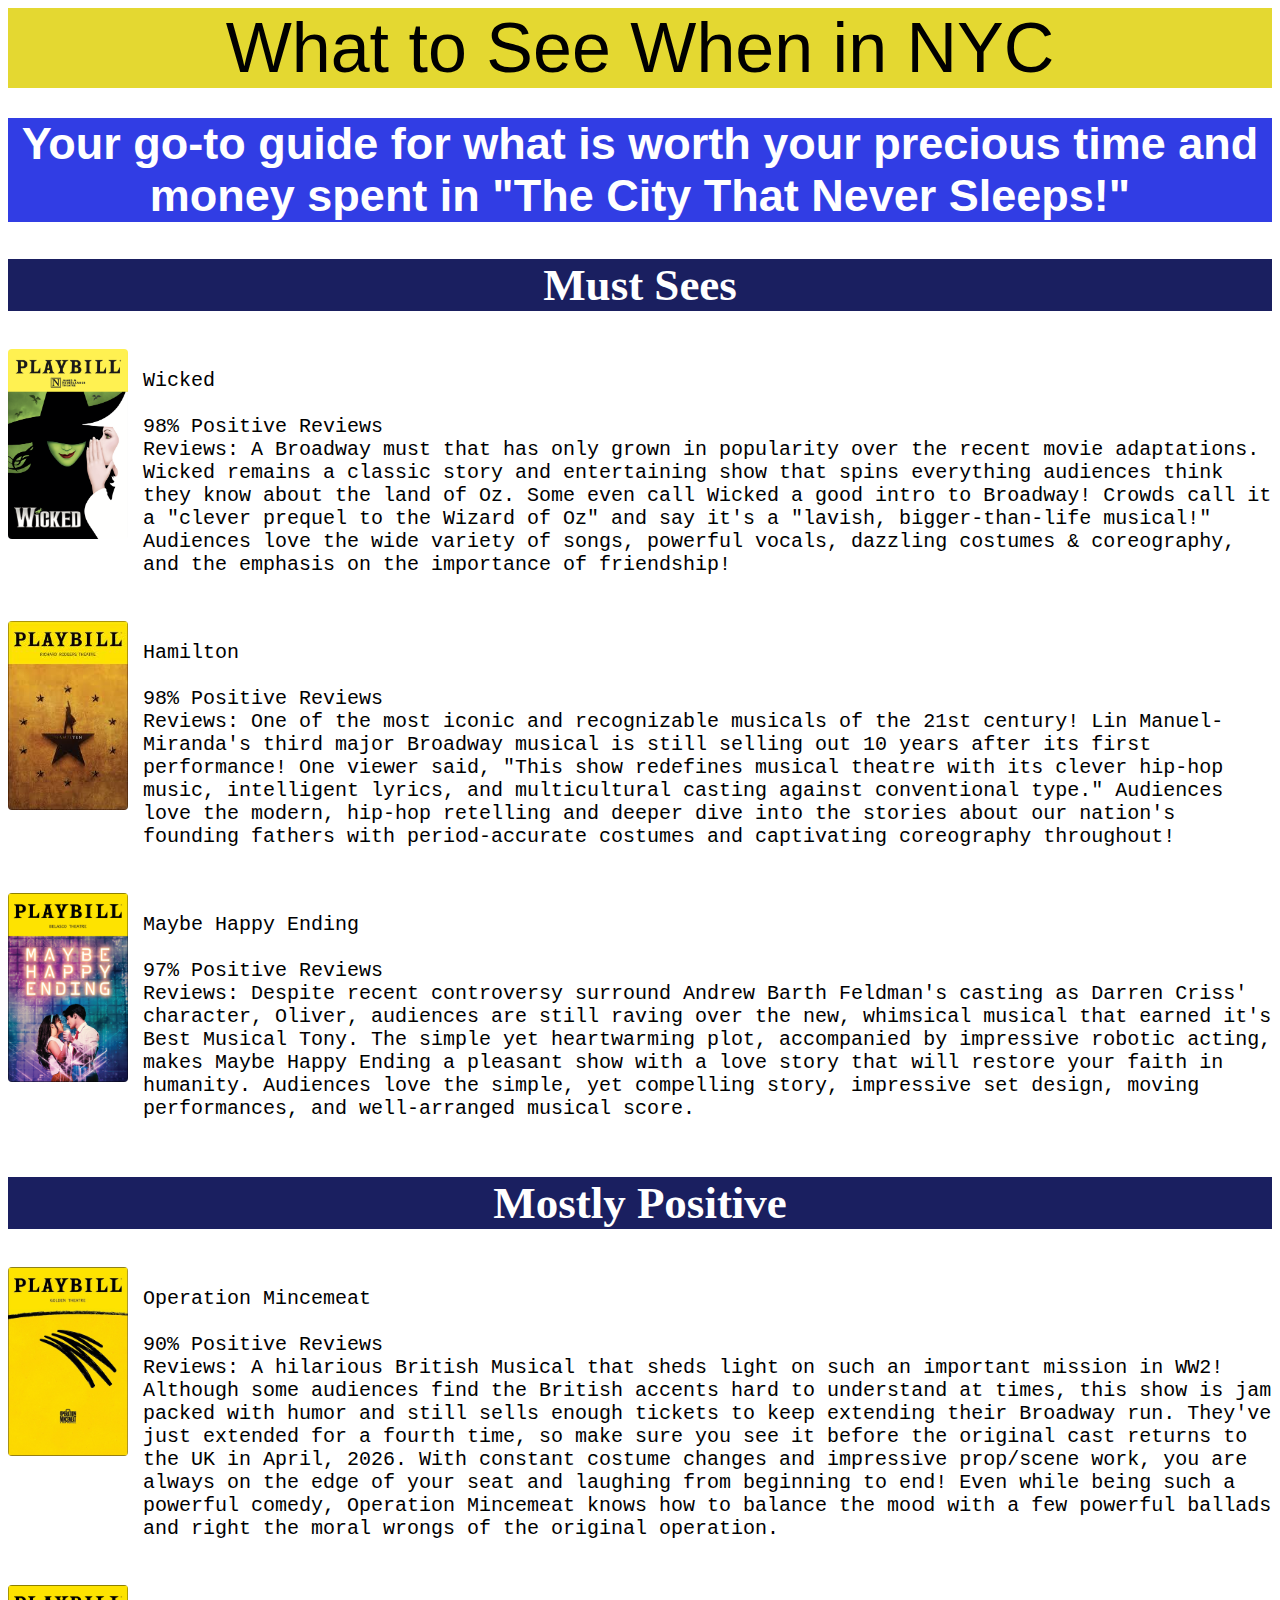
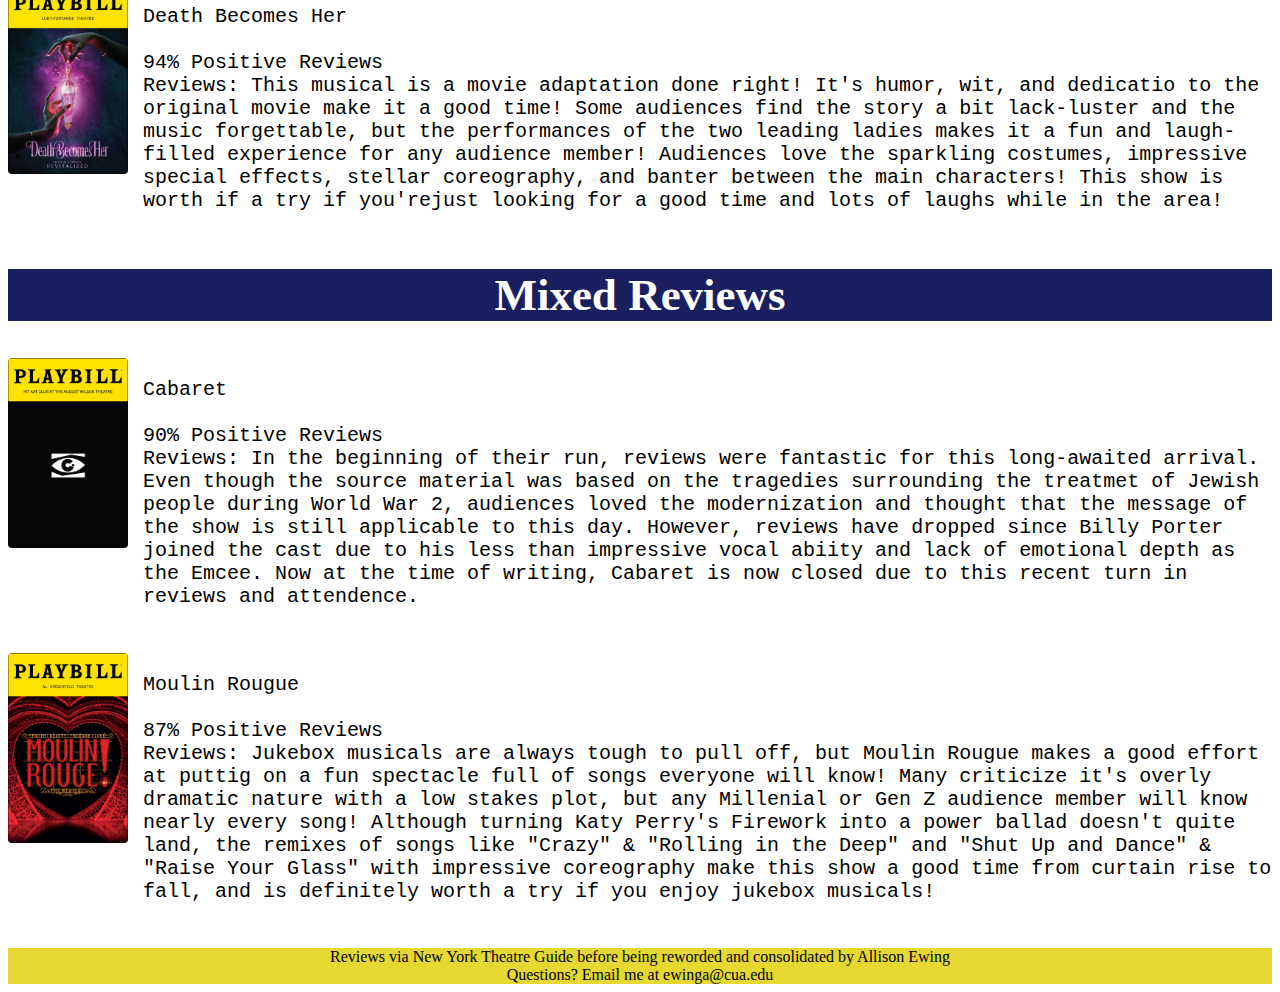
<file: index.html>
<!DOCTYPE html>
<html>
    <head>
        <!-- Google tag (gtag.js) -->
        <script async src="https://www.googletagmanager.com/gtag/js?id=G-3YSNYFY96P"></script>
        <script>
        window.dataLayer = window.dataLayer || [];
        function gtag(){dataLayer.push(arguments);}
        gtag('js', new Date());

        gtag('config', 'G-3YSNYFY96P');
        </script>
        <meta name="viewport" content="width=device-width, initial-scale=1">
        <title>What to See When in NYC</title>
        <link rel="stylesheet" href="styles.css">
        <script src=js/main.js></script>
        <script src=js/data.js></script> 
    </head>
    <body>
        <div class="layout">
            <header>
                What to See When in NYC <br>
            </header>
            <main> 
                <h1>
                    Your go-to guide for what is worth your precious time and money spent in "The City That Never Sleeps!" <br>
                </h1>
               
                <h2>Must Sees</h2>
                <div class ="show">
                    <img class="playbill" src="images/wicked.png">
                    <p>
                        Wicked <br> <br>
                        98% Positive Reviews <br>Reviews: A Broadway must that has only grown in popularity over the recent movie adaptations. Wicked remains a classic story and entertaining show that spins everything audiences think they know about the land of Oz. Some even call Wicked a good intro to Broadway! Crowds call it a "clever prequel to the Wizard of Oz" and say it's a "lavish, bigger-than-life musical!" Audiences love the wide variety of songs, powerful vocals, dazzling costumes & coreography, and the emphasis on the importance of friendship! <br>
                    </p>
                </div>
                <div class ="show">
                        <img class="playbill" src="images/hamilton.jpg">
                    <p>
                        Hamilton <br> <br>
                        98% Positive Reviews <br>Reviews: One of the most iconic and recognizable musicals of the 21st century! Lin Manuel-Miranda's third major Broadway musical is still selling out 10 years after its first performance! One viewer said, "This show redefines musical theatre with its clever hip-hop music, intelligent lyrics, and multicultural casting against conventional type." Audiences love the modern, hip-hop retelling and deeper dive into the stories about our nation's founding fathers with period-accurate costumes and captivating coreography throughout!
                    </p>
                </div>
                <div class ="show">
                        <img class="playbill" src="images/mhe.png">
                    <p>
                        Maybe Happy Ending <br> <br> 97% Positive Reviews <br>Reviews: Despite recent controversy surround Andrew Barth Feldman's casting as Darren Criss' character, Oliver, audiences are still raving over the new, whimsical musical that earned it's Best Musical Tony. The simple yet heartwarming plot, accompanied by impressive robotic acting, makes Maybe Happy Ending a pleasant show with a love story that will restore your faith in humanity. Audiences love the simple, yet compelling story, impressive set design, moving performances, and well-arranged musical score.  <br>
                    </p>
                </div>
                <h2>Mostly Positive</h2>
                <div class ="show">
                    <img class="playbill" src="images/opmincemeat.png">
                    <p>
                        Operation Mincemeat <br> <br>
                        90% Positive Reviews <br>Reviews: A hilarious British Musical that sheds light on such an important mission in WW2! Although some audiences find the British accents hard to understand at times, this show is jam packed with humor and still sells enough tickets to keep extending their Broadway run. They've just extended for a fourth time, so make sure you see it before the original cast returns to the UK in April, 2026. With constant costume changes and impressive prop/scene work, you are always on the edge of your seat and laughing from beginning to end! Even while being such a powerful comedy, Operation Mincemeat knows how to balance the mood with a few powerful ballads and right the moral wrongs of the original operation. <br>                   
                    </p>
                </div>
                <div class ="show">
                    <img class="playbill" src="images/dbh.png">
                    <p>
                        Death Becomes Her <br> <br> 94% Positive Reviews <br>Reviews: This musical is a movie adaptation done right! It's humor, wit, and dedicatio to the original movie make it a good time! Some audiences find the story a bit lack-luster and the music forgettable, but the performances of the two leading ladies makes it a fun and laugh-filled experience for any audience member! Audiences love the sparkling costumes, impressive special effects, stellar coreography, and banter between the main characters! This show is worth if a try if you'rejust looking for a good time and lots of laughs while in the area!  <br>
                    </p>
                </div>
                <h2>Mixed Reviews</h2>
                <div class ="show">
                   <img class="playbill" src="images/cabaret.png">
                   <p>
                        Cabaret <br> <br> 90% Positive Reviews <br>Reviews: In the beginning of their run, reviews were fantastic for this long-awaited arrival. Even though the source material was based on the tragedies surrounding the treatmet of Jewish people during World War 2, audiences loved the modernization and thought that the message of the show is still applicable to this day. However, reviews have dropped since Billy Porter joined the cast due to his less than impressive vocal abiity and lack of emotional depth as the Emcee. Now at the time of writing, Cabaret is now closed due to this recent turn in reviews and attendence. <br>                 
                    </p>
                </div>
                <div class ="show">
                    <img class="playbill" src="images/mr.png">
                    <p>
                        Moulin Rougue <br> <br> 87% Positive Reviews <br>Reviews: Jukebox musicals are always tough to pull off, but Moulin Rougue makes a good effort at puttig on a fun spectacle full of songs everyone will know! Many criticize it's overly dramatic nature with a low stakes plot, but any Millenial or Gen Z audience member will know nearly every song! Although turning Katy Perry's Firework into a power ballad doesn't quite land, the remixes of songs like "Crazy" & "Rolling in the Deep" and "Shut Up and Dance" & "Raise Your Glass" with impressive coreography make this show a good time from curtain rise to fall, and is definitely worth a try if you enjoy jukebox musicals!<br>
                    </p>
                </div>
            </main>
            <footer> 
                Reviews via New York Theatre Guide before being reworded and consolidated by Allison Ewing <br>Questions? Email me at ewinga@cua.edu
            </footer>
        </div>
        <script>
            const firstElement = document.getElementById("section1");
            const secondElement = document.getElementById("section2");
            const thirdElement = document.getElementById("section3");
            const footerElement = document.getElementById("footer");
        </script>
    </body>
    
</html>
</file>
<file: styles.css>
:root
{
    --complementaryblue: #313DE4;
    --darkerblue: #1a1f60;
    --brandyellow:#E4D831;
    --headersize: 70px;
    --subheadersize: 45px;
    --paragraphsize: 20px;
}
.layout
{
    display: grid;
    
}
header 
{
    grid-row: 1;
    background-color: var(--brandyellow);
    color:black;
    font-size: var(--headersize);
    text-align: center;
    font-family: 'Gill Sans', 'Gill Sans MT', Calibri, 'Trebuchet MS', sans-serif;
}
main
{
    grid-row: 3;
    min-height: 600px;
}
p
{
    display: flex;
    flex-direction: column;
    color: black;
    font-size: var(--paragraphsize);
    text-align: left;
    font-family: 'Courier New', Courier, monospace;
}
h1
{
    grid-row: 2;
    color: white;
    font-family: 'Gill Sans', 'Gill Sans MT', Calibri, 'Trebuchet MS', sans-serif;
    background-color: var(--complementaryblue);
    font-size: var(--subheadersize);
    text-align: center;
}
h2
{
    color: white;
    background-color: var(--darkerblue);;
    font-size: var(--subheadersize);
    text-align: center;
}
.show 
{
    display: flex;
    align-items: flex-start;
    gap: 15px;
    margin-bottom: 25px;
}
.playbill
{
    width: 120px;
    height: auto;
    flex-shrink: 0;
    border-radius: 4px;
}
.nyc
{
    float: left;
    max-width: 30%;
    max-height: 30%;
}
head 
{
    height: 50px;
    background-color: white;
}
footer
{
    grid-row: 4;
    color: black;
    background-color: var(--brandyellow);
    font-size: medium;
    text-align: center;
    position: sticky;
}
@media screen and (max-width: 750px)
{
    html
    {
        font-size: 12px;
    }
    .show 
    {
        flex-direction: column;
        align-items: center;
        text-align: center;
    }

    .playbill 
    {
        width: 40%;
    }
}
</file>
